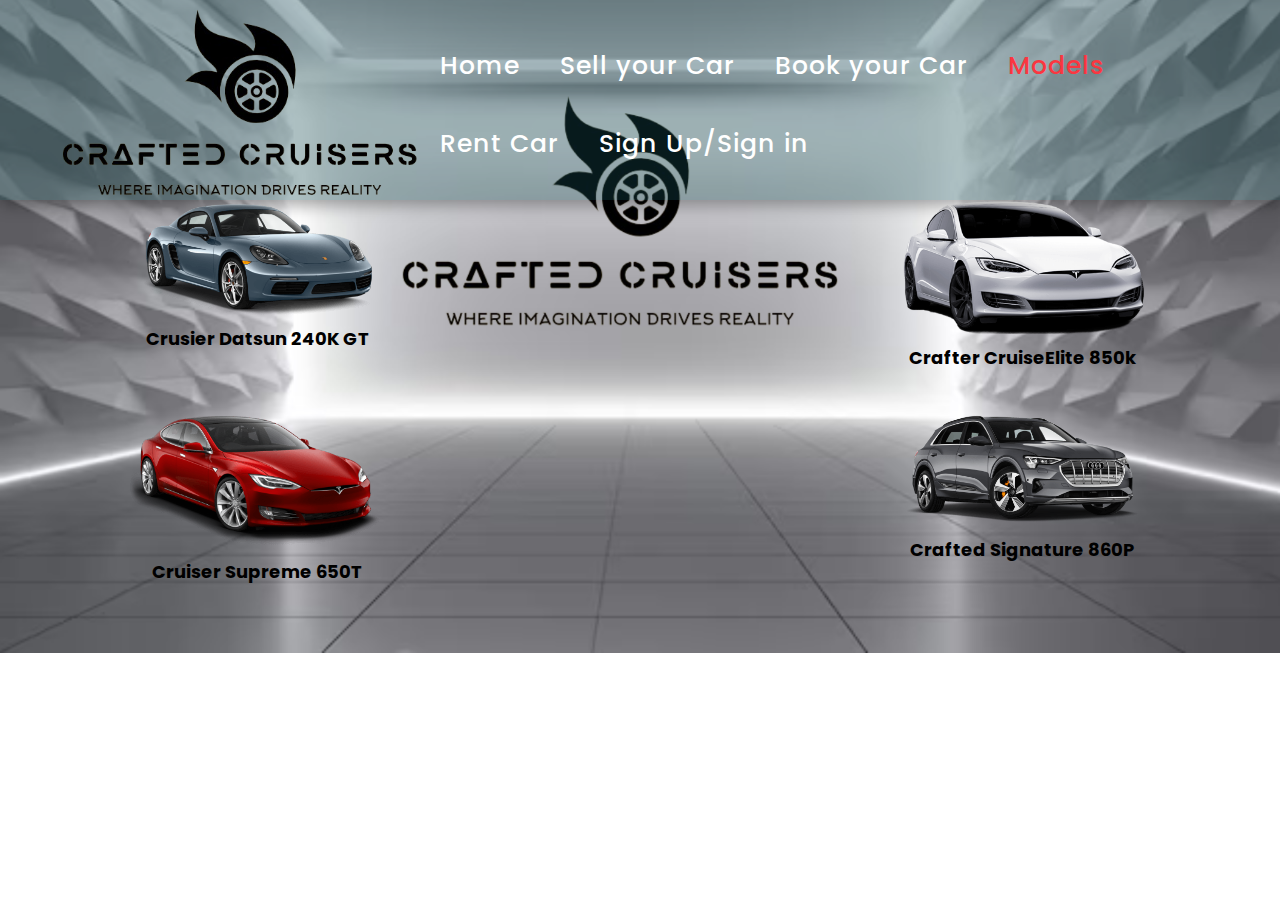
<file: models.html>
<!DOCTYPE html>
<html lang="en">
<head>
  <meta charset="UTF-8">
  <meta name="viewport" content="width=device-width, initial-scale=1.0">
  <title>Crafted Cruisers</title>
  <link rel="stylesheet" href="models.css">
  <link rel="stylesheet" href="https://cdnjs.cloudflare.com/ajax/libs/font-awesome/6.5.1/css/all.min.css" integrity="sha512-DTOQO9RWCH3ppGqcWaEA1BIZOC6xxalwEsw9c2QQeAIftl+Vegovlnee1c9QX4TctnWMn13TZye+giMm8e2LwA==" crossorigin="anonymous" referrerpolicy="no-referrer" />
  <link rel="stylesheet" href="https://cdnjs.cloudflare.com/ajax/libs/font-awesome/4.7.0/css/font-awesome.min.css">
  <link rel="icon" href="./icon.png">
</head>
<body>

  <section>
    <header class="header">
      <a href="#" class="navbar-brand"><img src="./logo.png" alt="Brand Logo" style="height: 200px; width:380px; vertical-align: middle;"></a>

      <nav class="navbar">
        <ul class="navbar-list">
          <li><a class="navbar-link" href="index.html">Home</a></li>
          <li><a class="navbar-link" href="sell.html">Sell your Car</a></li>
          <li><a class="navbar-link" href="book.html">Book your Car</a></li>
          <li><a class="navbar-link" href="models.html" style="color:#FB3640;">Models</a></li>
          <li><a class="navbar-link" href="rent.html">Rent Car</a></li>
          <li><a class="navbar-link" href="signup.html">Sign Up/Sign in</a></li>

        </ul>
      </nav>

      <div class="mobile-navbar-btn">
        <i class="fa-solid fa-bars" id="menu-icon"></i>

      </div>
    </header>
    <body>
      <div class="grid-container">
        <div class="grid-item js-car-item" data-car-name="Car 1" data-car-price="200" data-car-seats="5" data-car-mileage="20">
          <a href="3d.html"><img src="./featured4.png" alt="Car 1"></a>
          <p class="car-model">Crusier Datsun 240K GT</p>
        </div>
        <div class="grid-item js-car-item" data-car-name="Car 2" data-car-price="250" data-car-seats="5" data-car-mileage="20">
          <a href="3d.html"><img src="./featured1.png" alt="Car 2"></a>
          <p class="car-model">Crafter CruiseElite 850k</p>
        </div>

        <div class="grid-item js-car-item" data-car-name="Car 2" data-car-price="250" data-car-seats="5" data-car-mileage="20">
          <a href="3d.html"><img src="./featured2.png" alt="Car 2"></a>
          <p class="car-model">Cruiser Supreme 650T</p>
        </div>

        <div class="grid-item js-car-item" data-car-name="Car 2" data-car-price="250" data-car-seats="5" data-car-mileage="20">
          <a href="3d.html"><img src="./featured3.png" alt="Car 2"></a>
          <p class="car-model">Crafted Signature 860P</p>
        </div>
      </div>
    </body>
  </section>
</html>
</file>
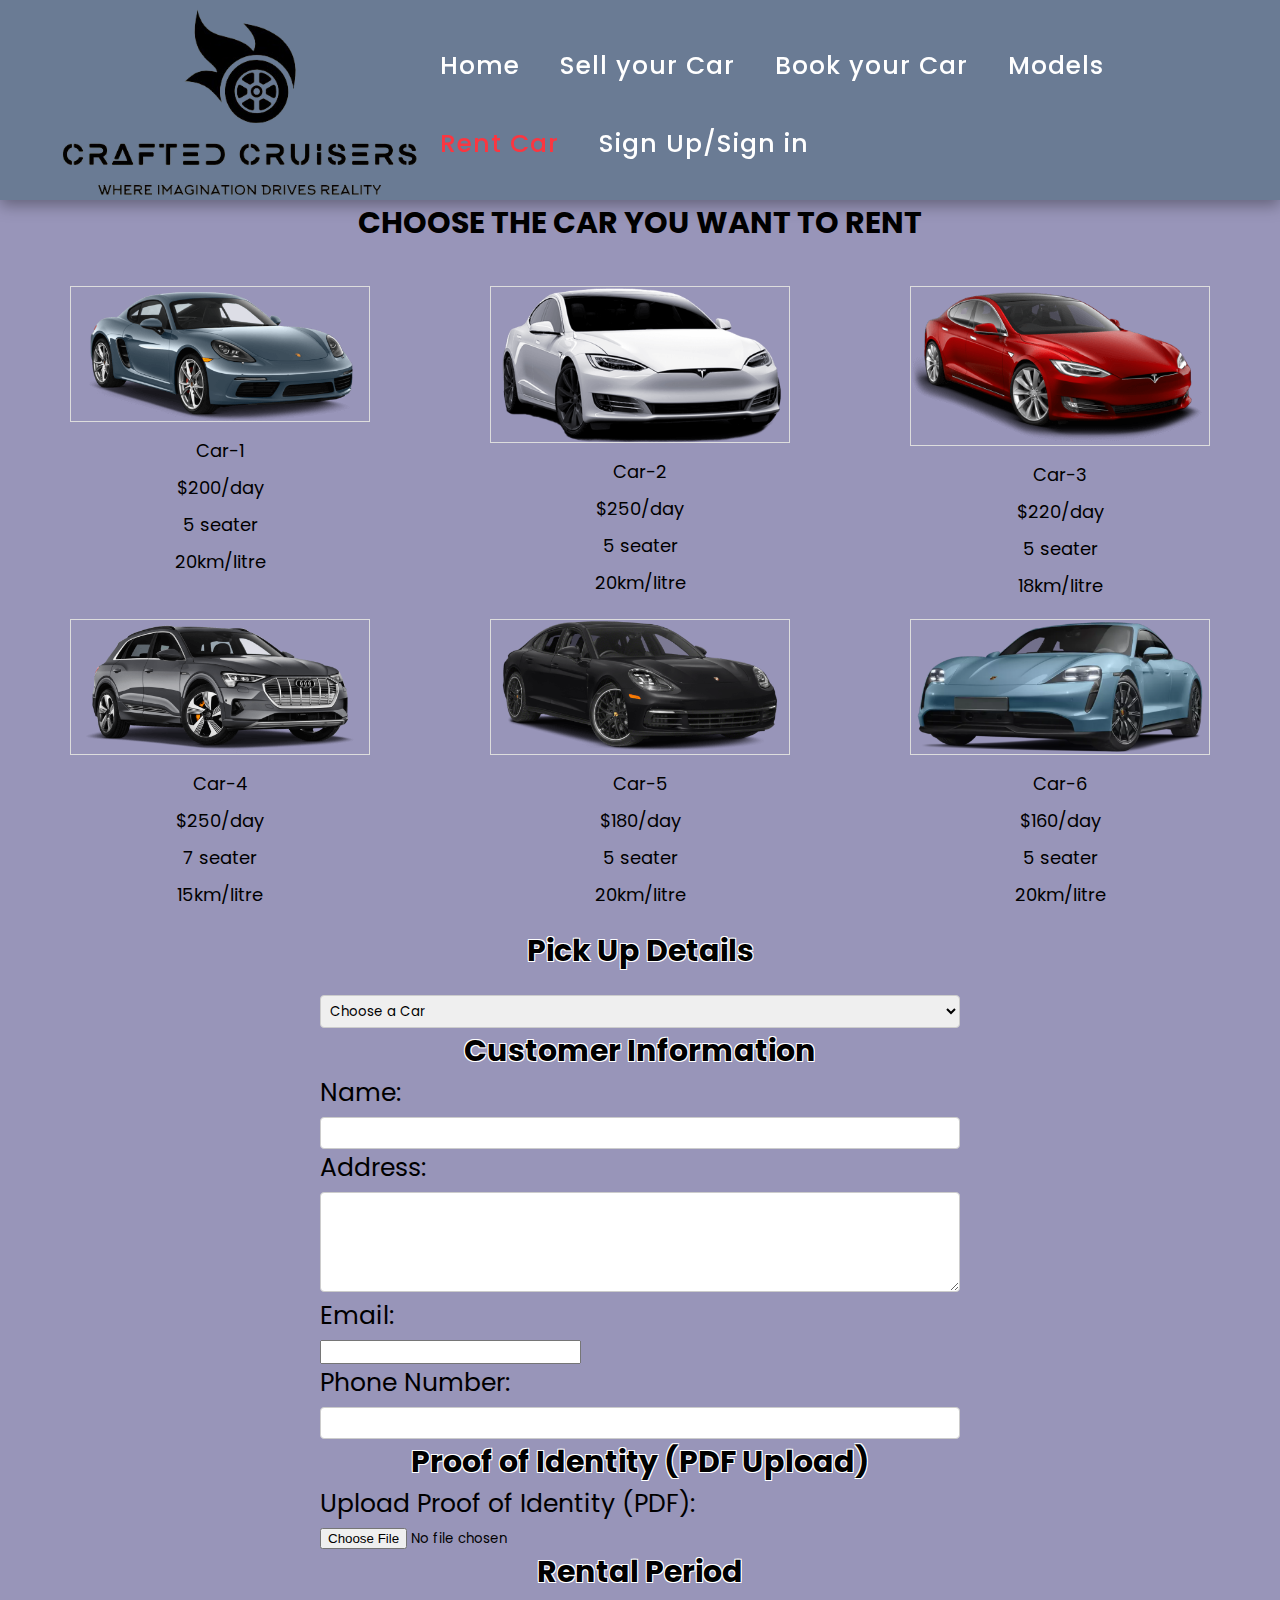
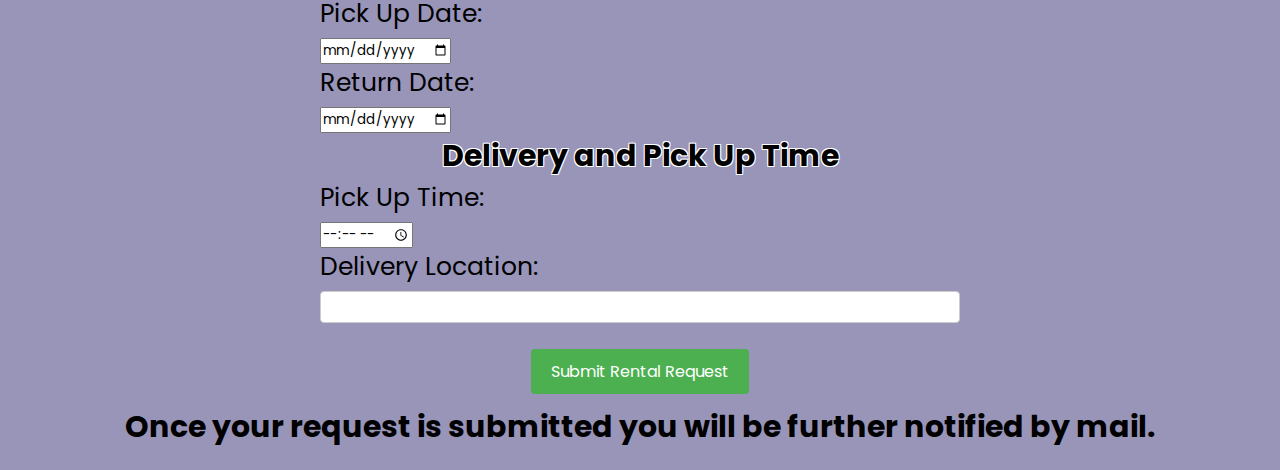
<file: rent.html>
<!DOCTYPE html>
<html lang="en">
<head>
    <meta charset="UTF-8">
    <meta name="viewport" content="width=device-width, initial-scale=1.0">
    <title>Crafted Cruisers</title>
    <link rel="stylesheet" href="rent.css">
    <link rel="stylesheet" href="https://cdnjs.cloudflare.com/ajax/libs/font-awesome/6.5.1/css/all.min.css" integrity="sha512-DTOQO9RWCH3ppGqcWaEA1BIZOC6xxalwEsw9c2QQeAIftl+Vegovlnee1c9QX4TctnWMn13TZye+giMm8e2LwA==" crossorigin="anonymous" referrerpolicy="no-referrer" />
    <link rel="stylesheet" href="https://cdnjs.cloudflare.com/ajax/libs/font-awesome/4.7.0/css/font-awesome.min.css">
    <link rel="icon" href="./icon.png">
</head>
<body>

    <section>        
    <header class="header">
      <a href="#" class="navbar-brand"><img src="./logo.png" alt="Brand Logo" style="height: 200px; width:380px; vertical-align: middle;"></a>
  
        <nav class="navbar">
          <ul class="navbar-list">
            <li><a class="navbar-link" href="index.html" >Home</a></li>
            <li><a class="navbar-link" href="sell.html">Sell your Car</a></li>
            <li><a class="navbar-link" href="book.html" >Book your Car</a></li>
            <li><a class="navbar-link" href="models.html">Models</a></li>
            <li><a class="navbar-link" href="rent.html" style="color:#FB3640;">Rent Car</a></li>
            <li><a class="navbar-link" href="signup.html">Sign Up/Sign in</a></li>
            
          </ul>
        </nav>
  
        <div class="mobile-navbar-btn">
          <i class="fa-solid fa-bars" id="menu-icon"></i>
        </div>
      </header>

      <body>
        <h1><CENTER>CHOOSE THE CAR YOU WANT TO RENT</CENTER></h1>

    <div class="grid-container">
        <div class="grid-item js-car-item" data-car-name="Car 1" data-car-price="200" data-car-seats="5" data-car-mileage="20">
            <a href=""><img src="./featured4.png" alt="Car 1"></a>
            <p>Car-1</p>
            <p>$200/day</p>
            <p>5 seater</p>
            <p>20km/litre</p>
        </div>
        <div class="grid-item js-car-item" data-car-name="Car 2" data-car-price="250" data-car-seats="5" data-car-mileage="20">
            <a href=""><img src="./featured1.png" alt="Car 2"></a>
            <p>Car-2</p>
            <p>$250/day</p>
            <p>5 seater</p>
            <p>20km/litre</p>
        </div>

        <div class="grid-item js-car-item" data-car-name="Car 2" data-car-price="250" data-car-seats="5" data-car-mileage="20">
          <a href=""><img src="./featured2.png" alt="Car 2"></a>
          <p>Car-3</p>
          <p>$220/day</p>
          <p>5 seater</p>
          <p>18km/litre</p>
      </div>

      <div class="grid-item js-car-item" data-car-name="Car 2" data-car-price="250" data-car-seats="5" data-car-mileage="20">
        <a href=""><img src="./featured3.png" alt="Car 2"></a>
        <p>Car-4</p>
        <p>$250/day</p>
        <p>7 seater</p>
        <p>15km/litre</p>
    </div>
    <div class="grid-item js-car-item" data-car-name="Car 2" data-car-price="250" data-car-seats="5" data-car-mileage="20">
      <a href=""><img src="./featured5.png" alt="Car 2"></a>
      <p>Car-5</p>
      <p>$180/day</p>
      <p>5 seater</p>
      <p>20km/litre</p>
  </div>
  <div class="grid-item js-car-item" data-car-name="Car 2" data-car-price="250" data-car-seats="5" data-car-mileage="20">
    <a href=""><img src="./popular3.png" alt="Car 2"></a>
    <p>Car-6</p>
    <p>$160/day</p>
    <p>5 seater</p>
    <p>20km/litre</p>
</div>

        </div>
        <form action="https://formspree.io/f/moqgreen" method="post" >
          <h2><center>Pick Up Details</center></h2><br>
          <label for="car_number"></label>
          <select id="car_number" name="car_number" required>
            <option value="">Choose a Car</option>
            <option value="1">Car 1</option>
            <option value="2">Car 2</option>
            <option value="3">Car 3</option>
            <option value="4">Car 4</option>
            <option value="5">Car 5</option>
            <option value="6">Car 6</option>
          </select>
      
          <h2><center>Customer Information</center></h2>
          <label for="name">Name:</label>
          <input type="text" id="name" name="name" required>
          <br>
          <label for="address">Address:</label>
          <textarea id="address" name="address" rows="4" cols="50" required></textarea>
          <br>
          <label for="email">Email:</label>
      <input type="email" id="email" name="email" required>
      <br>
          <label for="phone">Phone Number:</label>
          <input type="tel" id="phone" name="phone" required>
          <br>
      
          <h2><center>Proof of Identity (PDF Upload)</center></h2>
          <label for="proof">Upload Proof of Identity (PDF):</label>
          <input type="file" id="proof" name="proof" accept=".pdf" required>
      
          <h2><center>Rental Period</center></h2>
          <label for="pick_up_date">Pick Up Date:</label>
          <input type="date" id="pick_up_date" name="pick_up_date" required>
          <br>
          <label for="return_date">Return Date:</label>
          <input type="date" id="return_date" name="return_date" required>
          <br>
      
          <h2><center>Delivery and Pick Up Time</center></h2>
          <label for="pick_up_time">Pick Up Time:</label>
          <input type="time" id="pick_up_time" name="pick_up_time" required>
          <br>
          <label for="delivery_location">Delivery Location:</label>
          <input type="text" id="delivery_location" name="delivery_location" required><br><br>
      
          <button type="submit">Submit Rental Request</button>
        </form>
        <h1>Once your request is submitted you will be further notified by mail.</h1>
        </body>
</html>
</file>
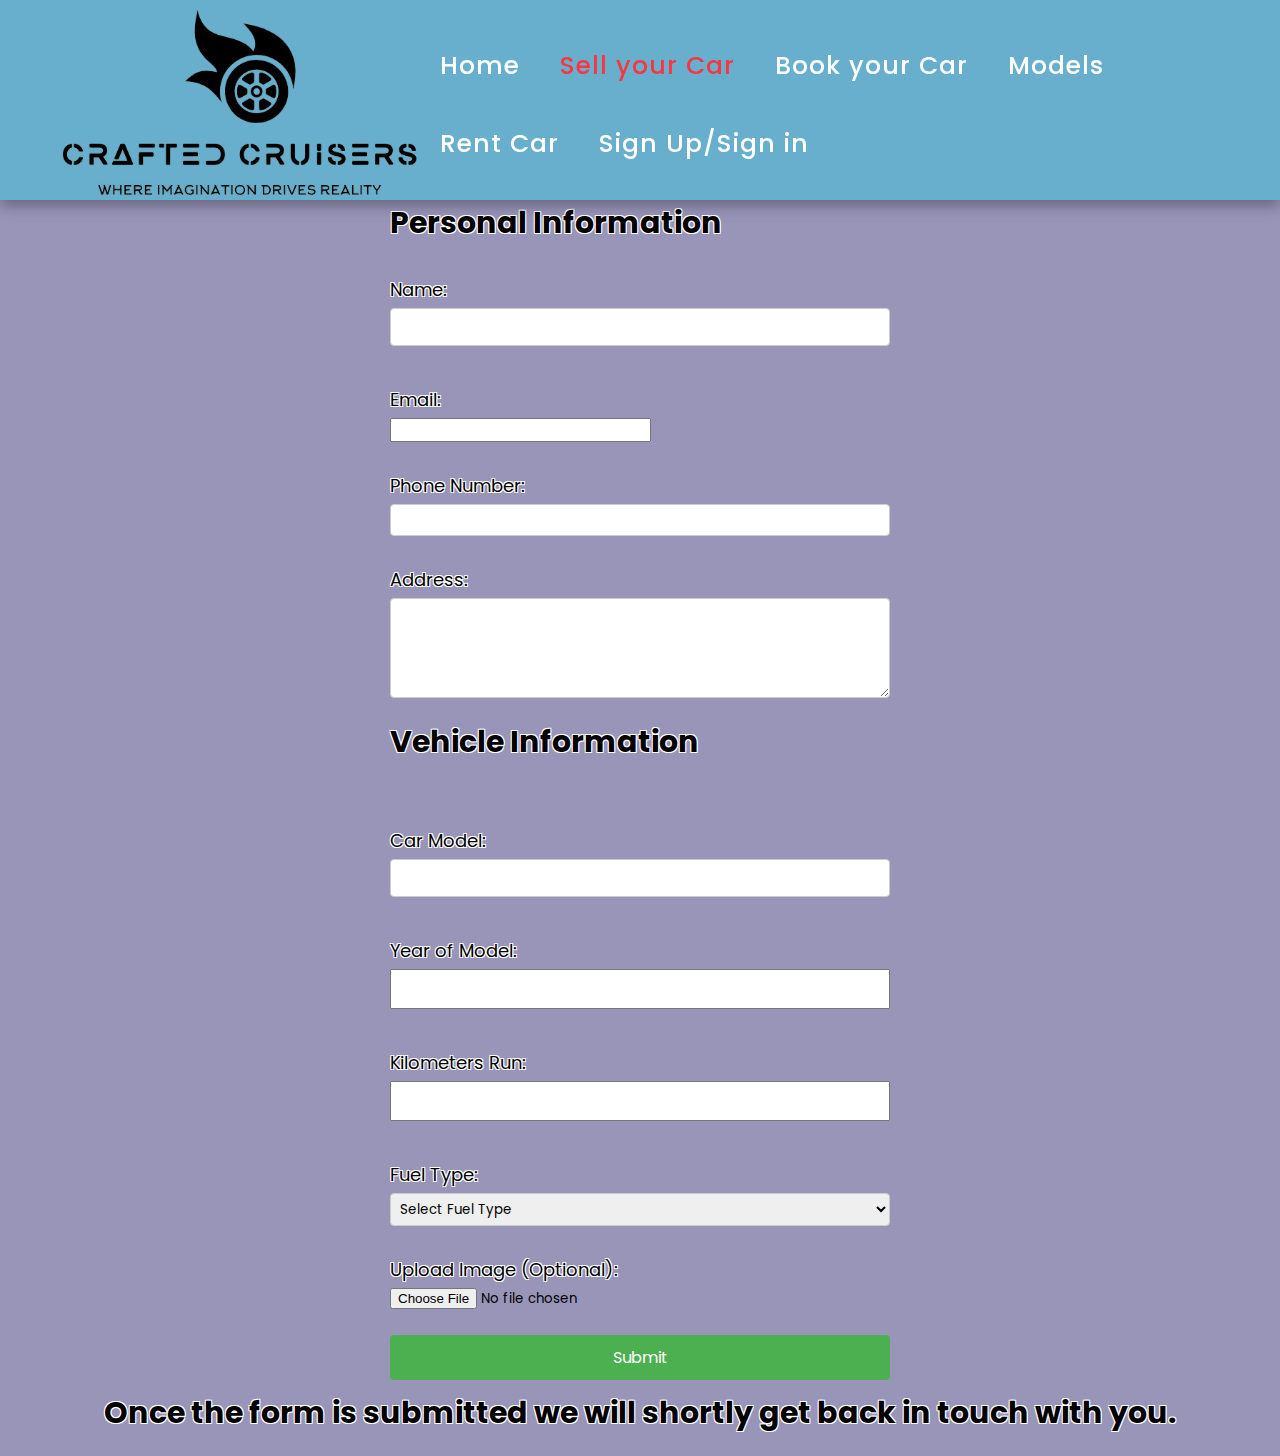
<file: sell.html>
<!DOCTYPE html>
<html lang="en">
<head>
    <meta charset="UTF-8">
    <meta name="viewport" content="width=device-width, initial-scale=1.0">
    <title>Crafted Cruisers</title>
    <link rel="stylesheet" href="rent.css">
    <link rel="stylesheet" href="https://cdnjs.cloudflare.com/ajax/libs/font-awesome/6.5.1/css/all.min.css" integrity="sha512-DTOQO9RWCH3ppGqcWaEA1BIZOC6xxalwEsw9c2QQeAIftl+Vegovlnee1c9QX4TctnWMn13TZye+giMm8e2LwA==" crossorigin="anonymous" referrerpolicy="no-referrer" />
    <link rel="stylesheet" href="https://cdnjs.cloudflare.com/ajax/libs/font-awesome/4.7.0/css/font-awesome.min.css">
    <link rel="icon" href="./icon.png">
</head>
<body>

    <section>        
    <header class="header">
      <a href="#" class="navbar-brand"><img src="./logo.png" alt="Brand Logo" style="height: 200px; width:380px; vertical-align: middle;"></a>
  
        <nav class="navbar">
          <ul class="navbar-list">
            <li><a class="navbar-link" href="index.html" >Home</a></li>
            <li><a class="navbar-link" href="sell.html" style="color:#FB3640;">Sell your Car</a></li>
            <li><a class="navbar-link" href="book.html" >Book your Car</a></li>
            <li><a class="navbar-link" href="models.html">Models</a></li>
            <li><a class="navbar-link" href="rent.html" >Rent Car</a></li>
            <li><a class="navbar-link" href="signup.html">Sign Up/Sign in</a></li>
            
          </ul>
        </nav>
  
        <div class="mobile-navbar-btn">
          <i class="fa-solid fa-bars" id="menu-icon"></i>
        </div>
      </header>
  <title></title>
  <link rel="stylesheet" href="sell.css">
</head>
<body>
<section>

    
  </section>
  <form action="https://formspree.io/f/mwkgylvz" method="post" >
    
      <h2>Personal Information</h2>
      <label for="name">Name:</label>
      <input type="text" id="name" name="name" required>
      <br>
      <label for="email">Email:</label>
      <input type="email" id="email" name="email" required>
      <br>
      <label for="phone">Phone Number:</label>
      <input type="tel" id="phone" name="phone" required>
      <br>
      <label for="address">Address:</label>
      <textarea id="address" name="address" rows="4" cols="50" required></textarea>
   
    <br><br>

      <h2>Vehicle Information</h2><br><br>
      <label for="car_model">Car Model:</label>
      <input type="text" id="car_model" name="car_model" required>
      <br>
      <label for="year_model">Year of Model:</label>
      <input type="number" id="year_model" name="year_model" min="1900" max="2024" required>
      <br>
      <label for="km_run">Kilometers Run:</label>
      <input type="number" id="km_run" name="km_run" required>
      <br>
      <label for="fuel_type">Fuel Type:</label>
      <select id="fuel_type" name="fuel_type" required>
        <option value="">Select Fuel Type</option>
        <option value="petrol">Petrol</option>
        <option value="diesel">Diesel</option>
        <option value="electric">Electric</option>
        <option value="hybrid">Hybrid</option>
        </select>

      <label for="image">Upload Image (Optional):</label>
      <input type="file" id="image" name="image" accept="image/*">
      <br>
   
  <br>

    <button type="submit">Submit</button>
  </form>

  <h1>Once the form is submitted we will shortly get back in touch with you.</h1>
  
  
</body>
</html>

  
</body>
</html>
</file>
<file: models.css>
@import url("https://fonts.googleapis.com/css2?family=Acme&display=swap");
@import url("https://fonts.googleapis.com/css2?family=Poppins:wght@100;200;300;400;500;600;700;800&display=swap");
@import url("https://fonts.googleapis.com/css2?family=Outfit:wght@200;300;400;500;600;700;800&family=Roboto:wght@100;300;400&display=swap");
  @import url('https://fonts.googleapis.com/css2?family=DM+Sans:opsz,wght@9..40,800&family=Inconsolata:wght@300&family=Kanit:wght@500&family=Roboto:wght@400;500&display=swap');
  @import url('https://fonts.googleapis.com/css2?family=Bebas+Neue&display=swap');


* {
  padding: 0;
  margin: 0;
  box-sizing: border-box;
  font-family:"poppins";
}

:root {
  --main-color: #fb3640;
  --background-color: rgba(20, 75, 81, 0.348);
  --white-color: #fff;
  --gradient-color:linear-gradient(to left,rgba(227,58,25,1), rgba(225,111,154,1));
}

html {
  font-size: 62.5%;
 
}
@media only screen and (max-width: 600px) {

}


.header {
  padding: 0 10rem;
  height: 7rem;
  display: flex;
  justify-content: space-between;
  align-items: center;
  background: var(--background-color);
  box-shadow: rgba(0, 0, 0, 0.35) 0px 5px 15px;
  color: var(--white-color);
  position: sticky;
  top: 0;
  z-index: 99999;
}

.header .navbar-brand {
  font-size: 4rem;
  color: var(--main-color);
  cursor: pointer;
  letter-spacing: 0.1em;
}
.header .navbar-brand:hover{
  filter: drop-shadow(10px 10px 20px rgb(0, 255, 4));

}
.navbar-list {
  display: flex;
  gap: 4.0rem;
  list-style: none;
  margin-top: 2rem;
}

.navbar-link:link,
.navbar-link:visited {
  display: inline-block;
  text-decoration: none;
  font-size: 2.5rem;
  font-weight: 500;
  color: var(--text-color);
  transition: all 0.4s ease;
  letter-spacing: 0.1rem;
}

.navbar-link:hover,
.navbar-link:active {
  color: rgb(255, 0, 13);
  transform: scale(1.3);
  
}
.mobile-navbar-btn {
    display: none;
  }
  @media only screen and (max-width: 1200px) {
    .header {
      padding: 0 5rem;
    }
  }
  
  @media only screen and (max-width: 992px) {
    .navbar-list {
      display: flex;
      flex-direction: column;
      align-items: center;
    }
  
    .navbar-list li {
      margin-bottom: 1rem;
    }
  
    .main {
      flex-direction: column;
      align-items: center;
      gap: 3rem;
    }
  
    .main .men {
      width: 80%;
    }
  }
  
  @media only screen and (max-width: 600px) {
    .header {
      padding: 0 2rem;
    }
  
    .navbar-list {
      gap: 2rem;
    }
  
    .main .main-detil h1 {
      font-size: 40px;
    }
  
    .main .main-detil h2 {
      font-size: 18px;
    }
  
    .main .main-detil h4 {
      font-size: 24px;
    }
  
    .main .btn button {
      font-size: 16px;
    }
  
    .social-icons img {
      width: 30px;
    }
  }
  
  
  .header {
    padding: 0 5rem;
    height: auto;
  }
  
  .navbar-list {
    display: flex;
    flex-wrap: wrap; 
    gap: 2rem; 
    margin-top: 2rem;
  }
  
  .navbar-list li {
    margin-bottom: 1rem; 
  }
  
  .navbar-link {
    padding: 0.5rem 1rem; 
  }
  
  
  @media only screen and (max-width: 600px) {
    .header {
      padding: 0 2rem;
    }
  
    .navbar-list {
      justify-content: center; 
    }
  
    .navbar-link {
      font-size: 1.8rem;
    }
  }
  
  a {
    color: inherit;
    text-decoration: none; 
  }



  .grid-container {
    display: grid;
    grid-template-columns: repeat(2, 1fr); /* Creates two columns of equal width */
    grid-gap: 250px; /* Adds spacing between grid items */
    row-gap: 40px; 
  }
  
  .grid-item {
    text-align: center; /* Centers the car model text below the image */
  }
  
  .grid-item img {
    width: 50%; /* Ensures images fill the grid item width */
    height: auto;
     /* Maintains image aspect ratio */
  }
  
  .car-model {
    margin-top: 5px; /* Adds space between image and car model text */
    font-weight: bold; /* Makes car model text bolder */
    font-size: 18px;
  }
  
/* Set background image for the body */
body {
  background-image: url(./showroombg.png); /* Replace 'path/to/your/image.jpg' with the actual path to your image */
  background-size: cover; /* This property ensures the image covers the entire background */
  background-position: center; /* This property centers the background image */
  background-repeat: no-repeat; /* This property prevents the background image from repeating */
}

img:hover{
  transform: scale(1.2);
}
</file>
<file: rent.css>
@import url("https://fonts.googleapis.com/css2?family=Acme&display=swap");
@import url("https://fonts.googleapis.com/css2?family=Poppins:wght@100;200;300;400;500;600;700;800&display=swap");
@import url("https://fonts.googleapis.com/css2?family=Outfit:wght@200;300;400;500;600;700;800&family=Roboto:wght@100;300;400&display=swap");
  @import url('https://fonts.googleapis.com/css2?family=DM+Sans:opsz,wght@9..40,800&family=Inconsolata:wght@300&family=Kanit:wght@500&family=Roboto:wght@400;500&display=swap');
  @import url('https://fonts.googleapis.com/css2?family=Bebas+Neue&display=swap');


* {
  padding: 0;
  margin: 0;
  box-sizing: border-box;
  font-family:"poppins";
}

:root {
  --main-color: #fb3640;
  --background-color: rgba(20, 75, 81, 0.348);
  --white-color: #fff;
  --gradient-color:linear-gradient(to left,rgba(227,58,25,1), rgba(225,111,154,1));
}

html {
  font-size: 62.5%;
 
}
@media only screen and (max-width: 600px) {

}


.header {
  padding: 0 10rem;
  height: 7rem;
  display: flex;
  justify-content: space-between;
  align-items: center;
  background: var(--background-color);
  box-shadow: rgba(0, 0, 0, 0.35) 0px 5px 15px;
  color: var(--white-color);
  position: sticky;
  top: 0;
  z-index: 99999;
}

.header .navbar-brand {
  font-size: 4rem;
  color: var(--main-color);
  cursor: pointer;
  letter-spacing: 0.1em;
}
.header .navbar-brand:hover{
  filter: drop-shadow(10px 10px 20px rgb(0, 255, 4));

}
.navbar-list {
  display: flex;
  gap: 4.0rem;
  list-style: none;
  margin-top: 2rem;
}

.navbar-link:link,
.navbar-link:visited {
  display: inline-block;
  text-decoration: none;
  font-size: 2.5rem;
  font-weight: 500;
  color: var(--text-color);
  transition: all 0.4s ease;
  letter-spacing: 0.1rem;
}

.navbar-link:hover,
.navbar-link:active {
  color: rgb(255, 0, 13);
  transform: scale(1.3);
  
}
.mobile-navbar-btn {
    display: none;
  }
  @media only screen and (max-width: 1200px) {
    .header {
      padding: 0 5rem;
    }
  }
  
  @media only screen and (max-width: 992px) {
    .navbar-list {
      display: flex;
      flex-direction: column;
      align-items: center;
    }
  
    .navbar-list li {
      margin-bottom: 1rem;
    }
  
    .main {
      flex-direction: column;
      align-items: center;
      gap: 3rem;
    }
  
    .main .men {
      width: 80%;
    }
  }
  
  @media only screen and (max-width: 600px) {
    .header {
      padding: 0 2rem;
    }
  
    .navbar-list {
      gap: 2rem;
    }
  
    .main .main-detil h1 {
      font-size: 40px;
    }
  
    .main .main-detil h2 {
      font-size: 18px;
    }
  
    .main .main-detil h4 {
      font-size: 24px;
    }
  
    .main .btn button {
      font-size: 16px;
    }
  
    .social-icons img {
      width: 30px;
    }
  }
  
  
  .header {
    padding: 0 5rem;
    height: auto;
  }
  
  .navbar-list {
    display: flex;
    flex-wrap: wrap; 
    gap: 2rem; 
    margin-top: 2rem;
  }
  
  .navbar-list li {
    margin-bottom: 1rem; 
  }
  
  .navbar-link {
    padding: 0.5rem 1rem; 
  }
  
  
  @media only screen and (max-width: 600px) {
    .header {
      padding: 0 2rem;
    }
  
    .navbar-list {
      justify-content: center; 
    }
  
    .navbar-link {
      font-size: 1.8rem;
    }
  }
  
  a {
    color: inherit;
    text-decoration: none; 
  }



  .grid-container {
    display: grid;
    grid-template-columns: repeat(3, 1fr);
    gap: 20px;
    padding: 20px;
  }
  
  .grid-item {
    text-align: center;
  }
  
  .grid-item img {
    width: 100%;
    max-width: 300px;
    height: auto;
    border: 1px solid #ddd; /* Optional: Add border around images */
  }
  
  .grid-item p {
    margin-top: 10px;
  }
  
  h1{
    font-size: 55px;
  }

  body{
    background-color: rgba(20, 14, 96, 0.44);
  }

  p{
    font-size: 18px;
  }

  
  body {
    font-family: sans-serif;
    margin: 0;
    padding: 0px;
  }
  
  h1 {
    text-align: center;
    margin-bottom: 20px;
    font-size: 30px;
  }
  
  form {
    width: 50%; /* Form stretches to full width */
    margin-left: 25%;
  }
  
  h2 {
    margin-bottom: 0px;
    font-size: 30px;
    text-shadow: 
    -1px -1px 0 #fff,  
     1px -1px 0 #fff,
    -1px  1px 0 #fff,
     1px  1px 0 #fff;
  }
  
  label {
    display: block; /* Labels on separate lines (one below another) */
    margin-bottom: 5px;
    font-size: 25px;
  }
  
  input[type="text"],
  input[type="tel"],
  textarea,
  select {
    width: 100%;
    padding: 5px;
    border: 1px solid #ccc;
    border-radius: 4px;
    box-sizing: border-box;
  }
  
  textarea {
    height: 100px;
  }
  
  .form-section {
    margin-bottom: 20px;
  }

  button[type="submit"] {
    /* Style the button */
    display: block; /* Make it a block-level element for full width */
    margin: 10px auto; /* Center the button horizontally */
    padding: 10px 20px; /* Increase button size */
    background-color: #4CAF50; /* Green color for the button */
    color: white; /* White text color */
    border: none; /* Remove default border */
    border-radius: 4px; /* Rounded corners */
    font-size: 16px; /* Increase font size */
    cursor: pointer; /* Indicate clickable behavior */
  }
  
  button[type="submit"]:hover {
    background-color: #3e8e41; /* Darker green on hover */
  }
  legend{
    text-shadow: 
    -1px -1px 0 #fff,  
     1px -1px 0 #fff,
    -1px  1px 0 #fff,
     1px  1px 0 #fff;
  }
</file>
<file: sell.css>
@import url("https://fonts.googleapis.com/css2?family=Acme&display=swap");
@import url("https://fonts.googleapis.com/css2?family=Poppins:wght@100;200;300;400;500;600;700;800&display=swap");
@import url("https://fonts.googleapis.com/css2?family=Outfit:wght@200;300;400;500;600;700;800&family=Roboto:wght@100;300;400&display=swap");
  @import url('https://fonts.googleapis.com/css2?family=DM+Sans:opsz,wght@9..40,800&family=Inconsolata:wght@300&family=Kanit:wght@500&family=Roboto:wght@400;500&display=swap');
  @import url('https://fonts.googleapis.com/css2?family=Bebas+Neue&display=swap');


* {
  padding: 0;
  margin: 0;
  box-sizing: border-box;
  font-family:"poppins";
}

:root {
  --main-color: #fb3640;
  --background-color: rgba(15, 221, 244, 0.348);
  --white-color: #fff;
  --gradient-color:linear-gradient(to left,rgba(227,58,25,1), rgba(225,111,154,1));
}

html {
  font-size: 62.5%;
 
}
@media only screen and (max-width: 600px) {

}


.header {
  padding: 0 10rem;
  height: 7rem;
  display: flex;
  justify-content: space-between;
  align-items: center;
  background: var(--background-color);
  box-shadow: rgba(0, 0, 0, 0.35) 0px 5px 15px;
  color: var(--white-color);
  position: sticky;
  top: 0;
  z-index: 99999;
}

.header .navbar-brand {
  font-size: 4rem;
  color: var(--main-color);
  cursor: pointer;
  letter-spacing: 0.1em;
}
.header .navbar-brand:hover{
  filter: drop-shadow(10px 10px 20px rgb(0, 255, 4));

}
.navbar-list {
  display: flex;
  gap: 4.0rem;
  list-style: none;
  margin-top: 2rem;
}

.navbar-link:link,
.navbar-link:visited {
  display: inline-block;
  text-decoration: none;
  font-size: 2.5rem;
  font-weight: 500;
  color: var(--text-color);
  transition: all 0.4s ease;
  letter-spacing: 0.1rem;
}

.navbar-link:hover,
.navbar-link:active {
  color: rgb(255, 0, 13);
  transform: scale(1.3);
  
}
.mobile-navbar-btn {
    display: none;
  }
  @media only screen and (max-width: 1200px) {
    .header {
      padding: 0 5rem;
    }
  }
  
  @media only screen and (max-width: 992px) {
    .navbar-list {
      display: flex;
      flex-direction: column;
      align-items: center;
    }
  
    .navbar-list li {
      margin-bottom: 1rem;
    }
  
    .main {
      flex-direction: column;
      align-items: center;
      gap: 3rem;
    }
  
    .main .men {
      width: 80%;
    }
  }
  
  @media only screen and (max-width: 600px) {
    .header {
      padding: 0 2rem;
    }
  
    .navbar-list {
      gap: 2rem;
    }
  
    .main .main-detil h1 {
      font-size: 40px;
    }
  
    .main .main-detil h2 {
      font-size: 18px;
    }
  
    .main .main-detil h4 {
      font-size: 24px;
    }
  
    .main .btn button {
      font-size: 16px;
    }
  
    .social-icons img {
      width: 30px;
    }
  }
  
  
  .header {
    padding: 0 5rem;
    height: auto;
  }
  
  .navbar-list {
    display: flex;
    flex-wrap: wrap; 
    gap: 2rem; 
    margin-top: 2rem;
  }
  
  .navbar-list li {
    margin-bottom: 1rem; 
  }
  
  .navbar-link {
    padding: 0.5rem 1rem; 
  }
  
  
  @media only screen and (max-width: 600px) {
    .header {
      padding: 0 2rem;
    }
  
    .navbar-list {
      justify-content: center; 
    }
  
    .navbar-link {
      font-size: 1.8rem;
    }
  }
  
  a {
    color: inherit;
    text-decoration: none; 
  }






body {
    font-family: Arial, sans-serif;
    padding: 0px;
    background-image: url("https://wallpapercave.com/wp/wp7526706.jpg");
    background-position: center;
    background-size: cover;
}
  
  h1 {
    text-align: center;
    font-size: 30px;
    text-shadow: 
    -1px -1px 0 #fff,  
     1px -1px 0 #fff,
    -1px  1px 0 #fff,
     1px  1px 0 #fff;
  }
  
  form {
    max-width: 500px;
    margin: 0 auto;
    
  }
  
  label {
    display: block;
    margin-top: 30px;
    font-size: 18px;
    text-shadow: 
    -1px -1px 0 #fff,  
     1px -1px 0 #fff,
    -1px  1px 0 #fff,
     1px  1px 0 #fff;
  }
  
  input[type="text"],
  input[type="number"],
  input[type="address"],

  button {
    width: 100%;
    padding: 8px;
    margin-bottom: 10px;
  }
  
  button {
    background-color: #4CAF50;
    color: white;
    border: none;
    cursor: pointer;
  }
  
  button:hover {
    background-color: #45a049;
  }
  legend{
    font-size: 20px;
  }
</file>
